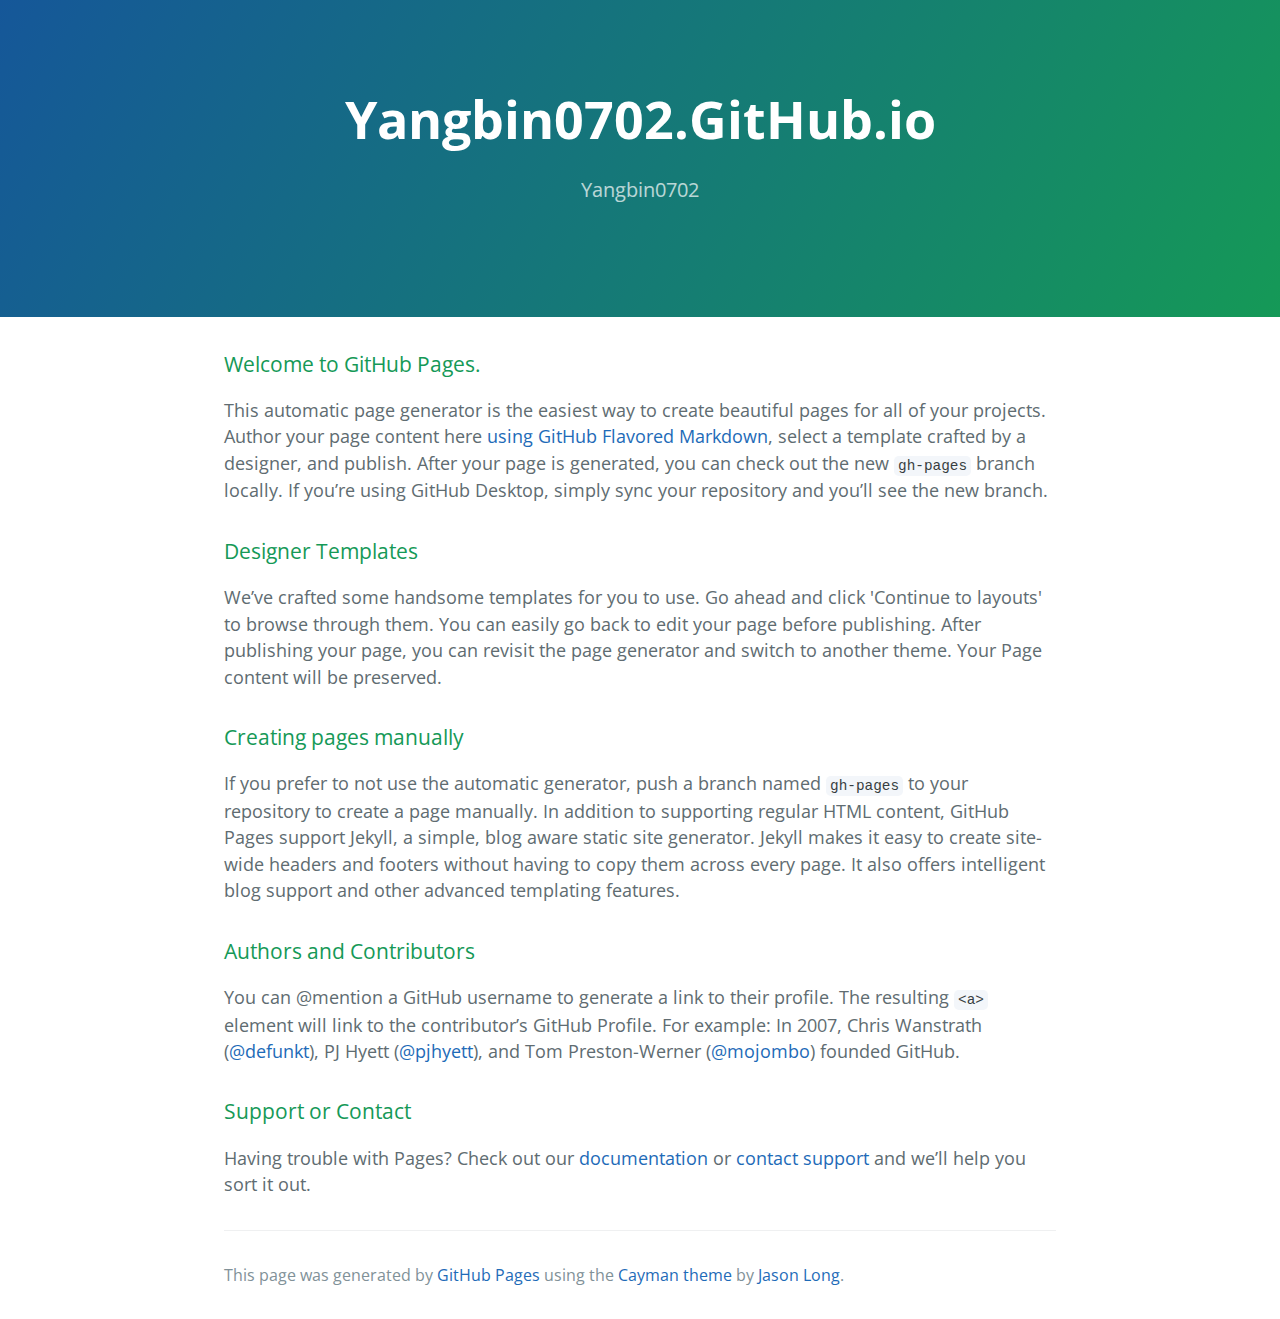
<file: index.html>
<!DOCTYPE html>
<html lang="en-us">
  <head>
    <meta charset="UTF-8">
    <title>Yangbin0702.GitHub.io by yangbin0702</title>
    <meta name="viewport" content="width=device-width, initial-scale=1">
    <link rel="stylesheet" type="text/css" href="stylesheets/normalize.css" media="screen">
    <link href='https://fonts.googleapis.com/css?family=Open+Sans:400,700' rel='stylesheet' type='text/css'>
    <link rel="stylesheet" type="text/css" href="stylesheets/stylesheet.css" media="screen">
    <link rel="stylesheet" type="text/css" href="stylesheets/github-light.css" media="screen">
  </head>
  <body>
    <section class="page-header">
      <h1 class="project-name">Yangbin0702.GitHub.io</h1>
      <h2 class="project-tagline">Yangbin0702</h2>
    </section>

    <section class="main-content">
      <h3>
<a id="welcome-to-github-pages" class="anchor" href="#welcome-to-github-pages" aria-hidden="true"><span aria-hidden="true" class="octicon octicon-link"></span></a>Welcome to GitHub Pages.</h3>

<p>This automatic page generator is the easiest way to create beautiful pages for all of your projects. Author your page content here <a href="https://guides.github.com/features/mastering-markdown/">using GitHub Flavored Markdown</a>, select a template crafted by a designer, and publish. After your page is generated, you can check out the new <code>gh-pages</code> branch locally. If you’re using GitHub Desktop, simply sync your repository and you’ll see the new branch.</p>

<h3>
<a id="designer-templates" class="anchor" href="#designer-templates" aria-hidden="true"><span aria-hidden="true" class="octicon octicon-link"></span></a>Designer Templates</h3>

<p>We’ve crafted some handsome templates for you to use. Go ahead and click 'Continue to layouts' to browse through them. You can easily go back to edit your page before publishing. After publishing your page, you can revisit the page generator and switch to another theme. Your Page content will be preserved.</p>

<h3>
<a id="creating-pages-manually" class="anchor" href="#creating-pages-manually" aria-hidden="true"><span aria-hidden="true" class="octicon octicon-link"></span></a>Creating pages manually</h3>

<p>If you prefer to not use the automatic generator, push a branch named <code>gh-pages</code> to your repository to create a page manually. In addition to supporting regular HTML content, GitHub Pages support Jekyll, a simple, blog aware static site generator. Jekyll makes it easy to create site-wide headers and footers without having to copy them across every page. It also offers intelligent blog support and other advanced templating features.</p>

<h3>
<a id="authors-and-contributors" class="anchor" href="#authors-and-contributors" aria-hidden="true"><span aria-hidden="true" class="octicon octicon-link"></span></a>Authors and Contributors</h3>

<p>You can @mention a GitHub username to generate a link to their profile. The resulting <code>&lt;a&gt;</code> element will link to the contributor’s GitHub Profile. For example: In 2007, Chris Wanstrath (<a href="https://github.com/defunkt" class="user-mention">@defunkt</a>), PJ Hyett (<a href="https://github.com/pjhyett" class="user-mention">@pjhyett</a>), and Tom Preston-Werner (<a href="https://github.com/mojombo" class="user-mention">@mojombo</a>) founded GitHub.</p>

<h3>
<a id="support-or-contact" class="anchor" href="#support-or-contact" aria-hidden="true"><span aria-hidden="true" class="octicon octicon-link"></span></a>Support or Contact</h3>

<p>Having trouble with Pages? Check out our <a href="https://help.github.com/pages">documentation</a> or <a href="https://github.com/contact">contact support</a> and we’ll help you sort it out.</p>

      <footer class="site-footer">

        <span class="site-footer-credits">This page was generated by <a href="https://pages.github.com">GitHub Pages</a> using the <a href="https://github.com/jasonlong/cayman-theme">Cayman theme</a> by <a href="https://twitter.com/jasonlong">Jason Long</a>.</span>
      </footer>

    </section>

  
  </body>
</html>
</file>
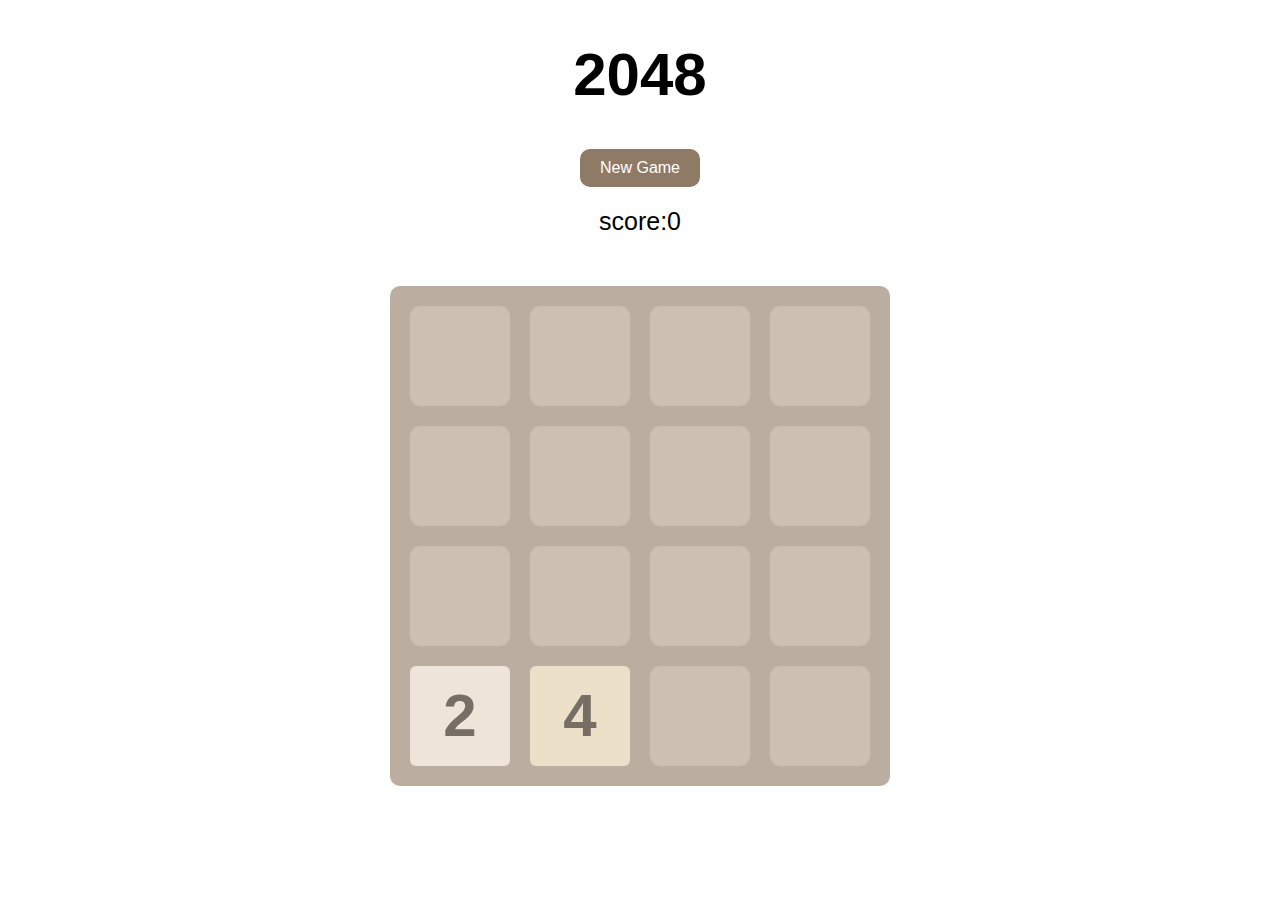
<file: 2048Demo/index.html>
<!DOCTYPE html>
<html>
	<head>
		<meta charset="utf-8" />
		<title>2048</title>
		<link rel="stylesheet" href="css/2048.css" />
		<script type="text/javascript" src="js/jquery-1.12.2.js" ></script>
		<script type="text/javascript" src="js/showanimation2048.js" ></script>
		<script type="text/javascript" src="js/support2048.js" ></script>
		<script type="text/javascript" src="js/2048.js" ></script>
	</head>
	<body>
		<header>
			<h1>2048</h1>
			<a href="javascript:newgame();" id="newgamebutton">New Game</a>
			<p>score:<span id="score">0</span></p>
		</header>
		<div id="grid-container">
			<div class="grid-cell" id="grid-cell-0-0"></div>
			<div class="grid-cell" id="grid-cell-0-1"></div>
			<div class="grid-cell" id="grid-cell-0-2"></div>
			<div class="grid-cell" id="grid-cell-0-3"></div>
			<div class="grid-cell" id="grid-cell-1-0"></div>
			<div class="grid-cell" id="grid-cell-1-1"></div>
			<div class="grid-cell" id="grid-cell-1-2"></div>
			<div class="grid-cell" id="grid-cell-1-3"></div>
			<div class="grid-cell" id="grid-cell-2-0"></div>
			<div class="grid-cell" id="grid-cell-2-1"></div>
			<div class="grid-cell" id="grid-cell-2-2"></div>
			<div class="grid-cell" id="grid-cell-2-3"></div>
			<div class="grid-cell" id="grid-cell-3-0"></div>
			<div class="grid-cell" id="grid-cell-3-1"></div>
			<div class="grid-cell" id="grid-cell-3-2"></div>
			<div class="grid-cell" id="grid-cell-3-3"></div>
		</div>
	</body>
</html>
</file>
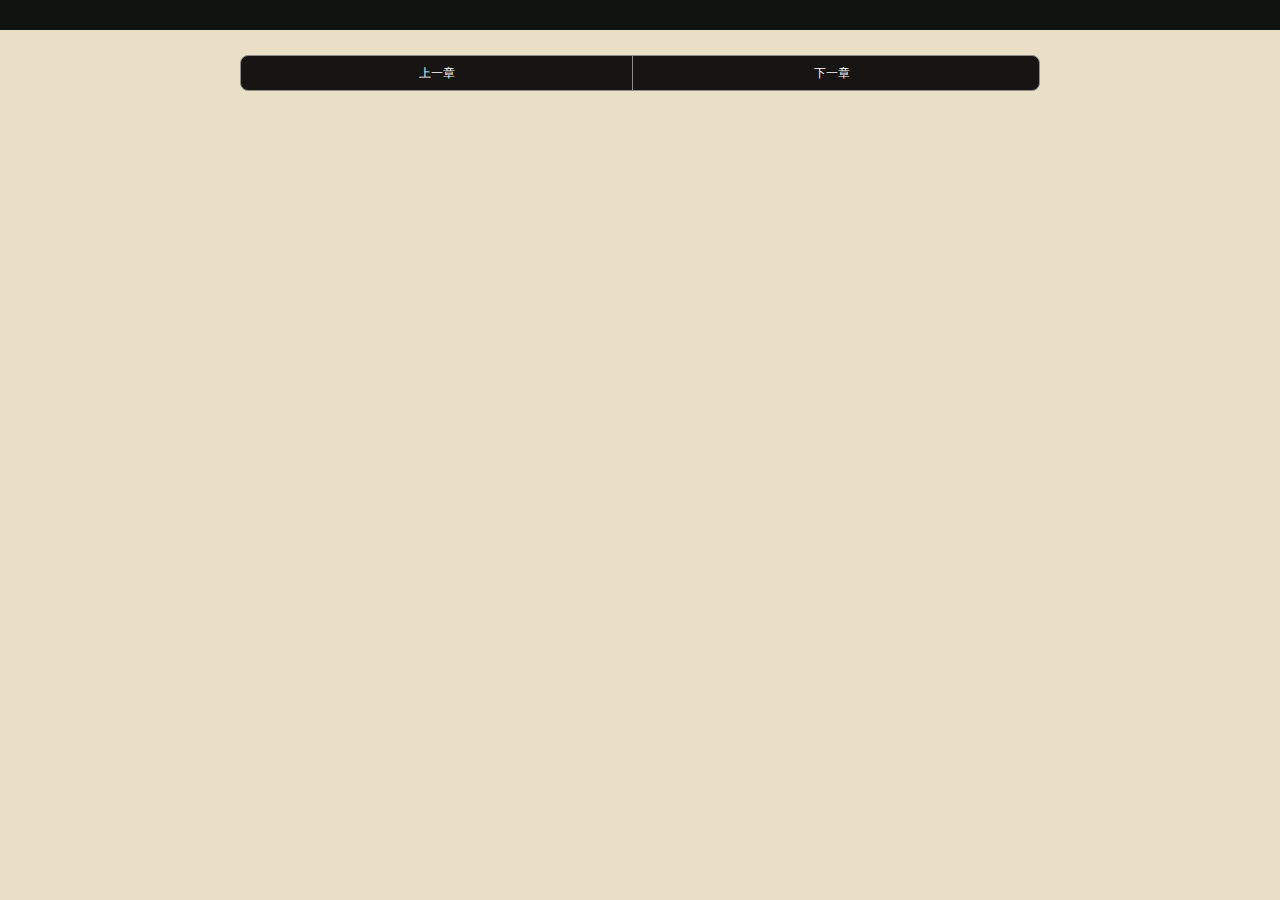
<file: HTML5reader/index.html>
<!DOCTYPE html>
<html ng-app="app">
<head>
    <meta charset="UTF-8">
    <meta name="viewport" content="width=device-width,initial-scale=1,user-scalable=no, minimal-ui">
    <meta name="format-detection" content="telephone=no">
    <link rel="stylesheet" href="css/reset.css">
    <style type="text/css">
        html{
            width: 100%;
            height: 100%;
            overflow-x:hidden;
        }
        body{
            text-align: left;
            width:100%;
            overflow: hidden;
            background: #e9dfc7;
        }
        .m-reader-content{
            font-size: 14px;
            color: #555;
            line-height: 31px;
            padding: 15px;
        }
        .m-reader-content h4{
            font-size: 20px;
            color: #736357;
            border-bottom: solid 1px #736357;
            letter-spacing: 2px;
            margin: 0 0 1em 0;
        }
        .m-reader-content p{
            text-indent: 2em;
            margin: 0.5em 0;
            letter-spacing: 0px;
            line-height: 24px;
        }
        .u-tab{
            height: 34px;
            margin: 10px auto;
            line-height: 34px;
            border-radius: 8px;
            border: 1px solid #858582;
            font-size:12px;
            background: #000;
            opacity: 0.9;
        }
        .u-tab li{
            display: inline-block;
            width: 49%;
            border-right: 1px solid #858382;
            text-align: center;
            color: #fff;
        }
        .u-tab li:nth-child(2){
            border-right: none;
        }
        .m-button-bar{
            width: 70%;
            max-width: 800px;
            padding: 5px;
            margin: 10px auto;
        }
        .top-nav{
            position: fixed;
            top: 0;
            height: 50px;
            width: 100%;
            z-index: 9999;
            background: #000;
        }
        .icon-back{
            position: absolute;
            top: 14px;
            left: 10px;
            width: 23px;
            height: 23px;
            background:url([data-uri]);
            background-size: contain;
        }
        .nav-title{
            position: absolute;
            top: 16px;
            left: 42px;
            color: #d5d5d6;
        }
        .nav-pannel-bk{
            position: fixed;
            bottom: 70px;
            height: 135px;
            width: 100%;
            background: #000;
            opacity: 0.9;
            z-index: 10003;
        }
        .nav-pannel{
            position: fixed;
            bottom: 70px;
            height: 135px;
            width: 100%;
            background: none;
            color: #fff;
            z-index: 10004;
        }
        .child-mod{
            padding: 5px 10px;
            margin: 15px;
        }
        .child-mod span{
            display: inline-block;
        }
        .font-size-button{
            background: none;
            border: 1px solid #8c8c8c;
            color: #fff;
            border-radius: 16px;
            padding: 5px 40px;
        }
        .child-mod button:nth-child(2){
            margin-right: 10px;
            margin-left: 10px;
        }
        .bk-container{
            position: relative;
            width: 30px;
            height: 30px;
            border-radius: 15px;
            display: inline-block;
            vertical-align: -14px;
            margin-left: 14px;
        }
        .one{
            background: #F7EEE5;
        }
        .two{
            background: #E9DFC7;
        }
        .three{
            background: #A4A4A4;
        }
        .four{
            background: #CDEFCE;
        }
        .five{
            background: #283548;
        }
        .six{
            background: #0F1410;
        }
        .bk-container-current{
            position: absolute;
            width: 32px;
            height: 32px;
            border-radius: 16px;
            border: 1px solid #ff7800;
            display: inline-block;
            top: -2px;
            left: -2px;
            vertical-align: -14px;
        }
        .bottom-nav{
            position: fixed;
            bottom: 0px;
            height: 70px;
            width: 100%;
            background: none;
            z-index: 10004;
            opacity: 1;
            margin: 0 auto;
            padding: 0;
            text-align: center;
        }
        .bottom-nav-bk{
            position: fixed;
            bottom: 0px;
            height: 70px;
            background: #000;
            width: 100%;
            opacity: 0.9;
            z-index: 10004;
            margin: 0 auto;
        }
        .bottom-nav .item{
            display: inline-block;
            width: 32%;
            color: #fff;
            text-align: center;
        }
        .item-wrap {
            width: 26px;
            margin: 0 auto;
            position: relative;
        }
        .icon-text{
            position: absolute;
            top: 25px;
            font-size: 10px;
        }
        .icon-menu{
            position: absolute;
            top: 3px;
            left: 2px;
            width: 18px;
            height: 13px;
            background: url([data-uri]);
            background-size: contain;
        }
        .icon-night, .icon-day, .icon-ft {
            left: 1px;
        }
        .icon-ft {
            position: absolute;
            top: 3px;
            left: 2px;
            width: 20px;
            height: 13px;
            background: url([data-uri]);
            background-size: contain;
        }

        .current .icon-ft {
            top: 3px;
            left: 2px;
            width: 20px;
            height: 13px;
            background: url([data-uri]);
            background-size: contain;
        }

        .icon-day {
            position: absolute;
            top: 3px;
            left: 2px;
            width: 19px;
            height: 18px;
            background: url([data-uri]);
            background-size: contain;
        }
        .icon-night {
            position: absolute;
            top: 2px;
            left: 4px;
            width: 16px;
            height: 16px;
            background: url([data-uri]);
            background-size: contain;
        }
        .artical-action-mid{
            position:fixed;
            z-index: 10006;
            width: 100%;
            height: 40%;
            top: 30%;
        }
    </style>
    <title></title>
</head>
<body>
    <div id="root" class="container">
        <div class="m-artical-action">
            <div class="artical-action-mid" id="action_mid"></div>
        </div>
        <div id="top-nav" class="top-nav" style="display: none">
           <div class="icon-back"></div>
           <div class="nav-title">返回书架</div>
        </div>
        <div id="fiction_chapter_title"></div>
        <div id="fiction_container" class="m-reader-content six">

        </div>
        <div class="nav-pannel-bk font-container" style="display: none"></div>
        <div class="nav-pannel font-container" id="font-container" style="display: none">
            <div class="child-mod">
                <span>字号</span>
                <button id="large-font" class="font-size-button">大</button>
                <button id="small-font" class="font-size-button">小</button>
            </div>
            <div class="child-mod">
                <span>背景</span>
                <div class="bk-container one">
                    <div></div>
                </div>
                <div class="bk-container two">
                    <div class="bk-container-current"></div>
                </div>
                <div class="bk-container three">
                    <div></div>
                </div>
                <div class="bk-container four">
                    <div></div>
                </div>
                <div class="bk-container five">
                    <div></div>
                </div>
                <div class="bk-container six">
                    <div></div>
                </div>
            </div>
        </div>
        <div class="bottom-nav-bk bottom_nav" style="display: none"></div>
        <div class="bottom-nav bottom_nav" style="display: none">
            <div class="item menu-button" id="menu_button">
                <div class="item-wrap">
                    <div class="icon-menu"></div>
                    <div class="icon-text">
                        目录
                    </div>
                </div>
            </div>
            <div class="item" id="font-button">
                <div class="item-wrap">
                    <div class="icon-ft"></div>
                    <div class="icon-text">
                        字体
                    </div>
                </div>
            </div>
            <div class="item" id="night-button">
                <div class="item-wrap" id="day_icon">
                    <div class="icon-day"></div>
                    <div class="icon-text">
                        白天
                    </div>
                </div>
                <div class="item-wrap" id="night_icon" style="display: none">
                    <div class="icon-night"></div>
                    <div class="icon-text">
                        夜间
                    </div>
                </div>
            </div>
        </div>
        <div class="m-button-bar">
            <ul class="u-tab">
                <li id="prev_button">上一章</li>
                <li id="next_button">下一章</li>
            </ul>
        </div>
    </div>


    <script src="lib/zepto.min.js"></script>
    <script>
        window.jQuery = $;
    </script>
    <script src="js/jquery.base64.js"></script>
    <script src="js/jquery.jsonp.js"></script>
    <script>
        (function(){
            var Util = (function(){
                var prefix = 'html5_reader_';
                var StorageGetter = function(key){
                    return localStorage.getItem(prefix + key);
                }
                var StorageSetter = function(key, val){
                    return localStorage.setItem(prefix+key,val);
                }
                var getJSONP= function(url,callback){
                    return $.jsonp({
                        url:url,
                        cache:true,
                        callback:'duokan_fiction_chapter',
                        success:function(result){
                            var data = $.base64.decode(result);
                            var json = decodeURIComponent(escape(data));
                            callback(json);
                        }
                    })
                }
                return{
                    getJSONP: getJSONP,
                    StorageGetter: StorageGetter,
                    StorageSetter: StorageSetter
                }
            })();
            var Dom = {
                top_nav: $('#top-nav'),
                bottom_nav: $('.bottom_nav'),
                font_container: $('.font-container'),
                font_button: $('#font-button'),
                day_icon: $('#day_icon'),
                night_icon: $('#night_icon')
            }
            var Win = $(window);
            var Doc = $(document);
            var isNight = false;
            var readerModel;
            var readerUI;
            var initFontSize = parseInt(Util.StorageGetter('font_size'))|| 14;
            var RootContianer = $('#fiction_container');
            RootContianer.css('font-size',initFontSize);


            function main(){
                //todo 整个项目的入口函数
                readerModel = ReaderModel();
                readerUI = ReaderBaseFrame(RootContianer);
                readerModel.init(function(data){
                    readerUI(data);
                });
                EventHandler();
            }

            function ReaderModel(){
                //todo 实现和阅读器相关的数据交互的方法
                var Chapter_id;
                var ChapterTotal;
                var init = function(UIcallback){
                    getFictionInfo(function(){
                        getCurChapterContent(Chapter_id,function(data){
                            //todo...
                            UIcallback &&UIcallback(data);
                        });
                    })
                }
                var getFictionInfo = function(callback){
                    $.get("data/chapter.json",function(data){
                        //todo获得章节信息之后的回调
                        Chapter_id = Util.StorageGetter('last_chapter_id');
                        if(Chapter_id ==null){
                            Chapter_id=data.chapters[1].chapter_id;
                        }
                        ChapterTotal = data.chapters.length;
                        callback&&callback();
                    },'json');
                };
                var getCurChapterContent = function(chapter_id,callback){
                    $.get('data/data'+ chapter_id+'.json',function(data){
                        if(data.result ==0 ){
                            var url = data.jsonp;
                            Util.getJSONP(url,function(data){
                               callback && callback(data);
                            });
                        }
                    },'json')
                };
                var  prevChapter = function(UIcallback){
                    Chapter_id = parseInt(Chapter_id,10);
                    if(Chapter_id == ChapterTotal ){
                        return;
                    }
                    Chapter_id -= 1;
                    getCurChapterContent(Chapter_id,UIcallback);
                    Util.StorageSetter('last_chapter_id',Chapter_id)
                }
                var  nextChapter = function(UIcallback){
                    Chapter_id = parseInt(Chapter_id,10);
                    if(Chapter_id == 0){
                        return;
                    }
                    Chapter_id += 1;
                    getCurChapterContent(Chapter_id,UIcallback);
                    Util.StorageSetter('last_chapter_id',Chapter_id);
                }
                return {
                    init:init,
                    prevChapter: prevChapter,
                    nextChapter: nextChapter
                };
            }

            function ReaderBaseFrame(container){
                //todo 渲染基本的UI结构
                function parseChapterData(jsonData){
                    var jsonObj = JSON.parse(jsonData);
                    var html = '<h4>'+jsonObj.t+'</h4>';
                    for(var i =0;i<jsonObj.p.length;i++){
                        html += "<p>"+jsonObj.p[i]+"</p>"
                    }
                    return html;
                }
                return function(data){
                    container.html(parseChapterData(data));
                }
            }

            function EventHandler(){
                //todo 交互的事件绑定
                //单击中间区域时，头尾会显示出来
                $('#action_mid').click(function(){
                    if(Dom.top_nav.css('display')=='none'){
                        Dom.bottom_nav.show();
                        Dom.top_nav.show();
                    }else{
                        Dom.bottom_nav.hide();
                        Dom.top_nav.hide();
                        Dom.font_container.hide();
                        Dom.font_button.removeClass('current');
                    }
                });
                //单击字体时，字体上的菜单会显示出来
                Dom.font_button.click(function(){
                    if(Dom.font_container.css('display')=='none'){
                        Dom.font_container.show();
                        Dom.font_button.addClass('current');
                    }else{
                        Dom.font_container.hide();
                        Dom.font_button.removeClass('current');
                    }
                });
                /*当单击白天和夜间时会发生切换，但是切换内容包括图标的切换以及背景颜色的切换
                * 还有一点需要实现的是 在本地保留其状态，个人觉得可以保存一个flag 也就是isNight
                * 通过这个直接判读之前是什么状态 就可以了
                * */
                $('#night-button').click(function(){
                    //todo  触发背景切换的事件
                    if(isNight){
                        //夜间
                        Dom.day_icon.show()
                        Dom.night_icon.hide();
                        isNight = false;
                        RootContianer.css('font-color','#555');
                        RootContianer.removeClass('two');
                        RootContianer.addClass('six');
                    }else{
                        //白天
                        Dom.day_icon.hide();
                        Dom.night_icon.show();
                        isNight = true;
                        RootContianer.css('font-color','#3c3d32');
                        RootContianer.removeClass('six');
                        RootContianer.addClass('two');
                    }
                });
                /*单击字号按钮时，发生切换，大 和 小 并将字号大小保存下来 下次打开时依然保留*/
                $('#large-font').click(function(){
                    if(initFontSize > 20){
                        return;
                    }
                    initFontSize +=1;
                    RootContianer.css('font-size',initFontSize);
                    Util.StorageSetter('font_size',initFontSize);
                });
                $('#small-font').click(function(){
                    if(initFontSize <12){
                        return ;
                    }
                    initFontSize -=1;
                    RootContianer.css('font-size',initFontSize);
                    Util.StorageSetter('font_size',initFontSize);
                });

                Win.scroll(function(){
                    Dom.bottom_nav.hide();
                    Dom.top_nav.hide();
                    Dom.font_container.hide();
                    Dom.font_button.removeClass('current');
                })

                $("#prev_button").click(function(){
                    //TODO...获得章节的翻页数据，把数据拿出来渲染
                    readerModel.prevChapter(function(data){
                        readerUI(data);
                    });
                });

                $("#next_button").click(function(){
                    //TODO..获得章节的翻页数据，把数据拿出来渲染
                    readerModel.nextChapter(function(data){
                        readerUI(data);
                    });
                })
            }

           main();








        })();
    </script>
</body>
</html>
</file>
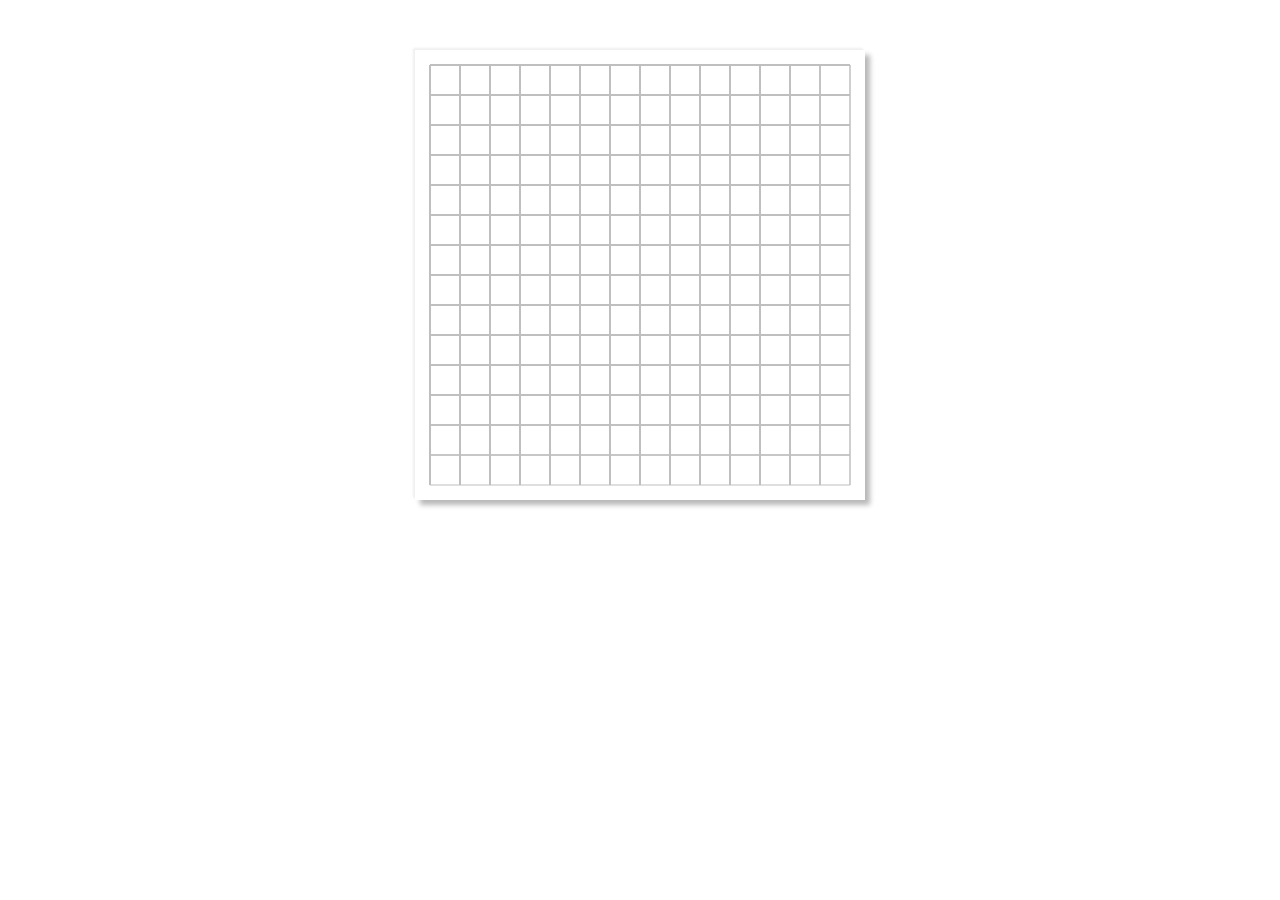
<file: wuziqi/index.html>
<!DOCTYPE html>
<meta name="viewport" content="width=device-width">
<meta name="viewport" content="width=device-width, initial-scale=1.0, minimum-scale=1.0, maximum-scale=1.0, user-scalable=no">
<html>
	<head>
		<meta charset="utf-8" />
		<title>五子棋</title>
		<link rel="stylesheet" href="css/style.css" />
	</head>
	<body>
		<canvas id="chess" width="450px" height="450px"></canvas>
		<script type="text/javascript" src="js/script.js" ></script>
	</body>
</html>
</file>
<file: stylesheets/stylesheet.css>
* {
  box-sizing: border-box; }

body {
  padding: 0;
  margin: 0;
  font-family: "Open Sans", "Helvetica Neue", Helvetica, Arial, sans-serif;
  font-size: 16px;
  line-height: 1.5;
  color: #606c71; }

a {
  color: #1e6bb8;
  text-decoration: none; }
  a:hover {
    text-decoration: underline; }

.btn {
  display: inline-block;
  margin-bottom: 1rem;
  color: rgba(255, 255, 255, 0.7);
  background-color: rgba(255, 255, 255, 0.08);
  border-color: rgba(255, 255, 255, 0.2);
  border-style: solid;
  border-width: 1px;
  border-radius: 0.3rem;
  transition: color 0.2s, background-color 0.2s, border-color 0.2s; }
  .btn + .btn {
    margin-left: 1rem; }

.btn:hover {
  color: rgba(255, 255, 255, 0.8);
  text-decoration: none;
  background-color: rgba(255, 255, 255, 0.2);
  border-color: rgba(255, 255, 255, 0.3); }

@media screen and (min-width: 64em) {
  .btn {
    padding: 0.75rem 1rem; } }

@media screen and (min-width: 42em) and (max-width: 64em) {
  .btn {
    padding: 0.6rem 0.9rem;
    font-size: 0.9rem; } }

@media screen and (max-width: 42em) {
  .btn {
    display: block;
    width: 100%;
    padding: 0.75rem;
    font-size: 0.9rem; }
    .btn + .btn {
      margin-top: 1rem;
      margin-left: 0; } }

.page-header {
  color: #fff;
  text-align: center;
  background-color: #159957;
  background-image: linear-gradient(120deg, #155799, #159957); }

@media screen and (min-width: 64em) {
  .page-header {
    padding: 5rem 6rem; } }

@media screen and (min-width: 42em) and (max-width: 64em) {
  .page-header {
    padding: 3rem 4rem; } }

@media screen and (max-width: 42em) {
  .page-header {
    padding: 2rem 1rem; } }

.project-name {
  margin-top: 0;
  margin-bottom: 0.1rem; }

@media screen and (min-width: 64em) {
  .project-name {
    font-size: 3.25rem; } }

@media screen and (min-width: 42em) and (max-width: 64em) {
  .project-name {
    font-size: 2.25rem; } }

@media screen and (max-width: 42em) {
  .project-name {
    font-size: 1.75rem; } }

.project-tagline {
  margin-bottom: 2rem;
  font-weight: normal;
  opacity: 0.7; }

@media screen and (min-width: 64em) {
  .project-tagline {
    font-size: 1.25rem; } }

@media screen and (min-width: 42em) and (max-width: 64em) {
  .project-tagline {
    font-size: 1.15rem; } }

@media screen and (max-width: 42em) {
  .project-tagline {
    font-size: 1rem; } }

.main-content :first-child {
  margin-top: 0; }
.main-content img {
  max-width: 100%; }
.main-content h1, .main-content h2, .main-content h3, .main-content h4, .main-content h5, .main-content h6 {
  margin-top: 2rem;
  margin-bottom: 1rem;
  font-weight: normal;
  color: #159957; }
.main-content p {
  margin-bottom: 1em; }
.main-content code {
  padding: 2px 4px;
  font-family: Consolas, "Liberation Mono", Menlo, Courier, monospace;
  font-size: 0.9rem;
  color: #383e41;
  background-color: #f3f6fa;
  border-radius: 0.3rem; }
.main-content pre {
  padding: 0.8rem;
  margin-top: 0;
  margin-bottom: 1rem;
  font: 1rem Consolas, "Liberation Mono", Menlo, Courier, monospace;
  color: #567482;
  word-wrap: normal;
  background-color: #f3f6fa;
  border: solid 1px #dce6f0;
  border-radius: 0.3rem; }
  .main-content pre > code {
    padding: 0;
    margin: 0;
    font-size: 0.9rem;
    color: #567482;
    word-break: normal;
    white-space: pre;
    background: transparent;
    border: 0; }
.main-content .highlight {
  margin-bottom: 1rem; }
  .main-content .highlight pre {
    margin-bottom: 0;
    word-break: normal; }
.main-content .highlight pre, .main-content pre {
  padding: 0.8rem;
  overflow: auto;
  font-size: 0.9rem;
  line-height: 1.45;
  border-radius: 0.3rem; }
.main-content pre code, .main-content pre tt {
  display: inline;
  max-width: initial;
  padding: 0;
  margin: 0;
  overflow: initial;
  line-height: inherit;
  word-wrap: normal;
  background-color: transparent;
  border: 0; }
  .main-content pre code:before, .main-content pre code:after, .main-content pre tt:before, .main-content pre tt:after {
    content: normal; }
.main-content ul, .main-content ol {
  margin-top: 0; }
.main-content blockquote {
  padding: 0 1rem;
  margin-left: 0;
  color: #819198;
  border-left: 0.3rem solid #dce6f0; }
  .main-content blockquote > :first-child {
    margin-top: 0; }
  .main-content blockquote > :last-child {
    margin-bottom: 0; }
.main-content table {
  display: block;
  width: 100%;
  overflow: auto;
  word-break: normal;
  word-break: keep-all; }
  .main-content table th {
    font-weight: bold; }
  .main-content table th, .main-content table td {
    padding: 0.5rem 1rem;
    border: 1px solid #e9ebec; }
.main-content dl {
  padding: 0; }
  .main-content dl dt {
    padding: 0;
    margin-top: 1rem;
    font-size: 1rem;
    font-weight: bold; }
  .main-content dl dd {
    padding: 0;
    margin-bottom: 1rem; }
.main-content hr {
  height: 2px;
  padding: 0;
  margin: 1rem 0;
  background-color: #eff0f1;
  border: 0; }

@media screen and (min-width: 64em) {
  .main-content {
    max-width: 64rem;
    padding: 2rem 6rem;
    margin: 0 auto;
    font-size: 1.1rem; } }

@media screen and (min-width: 42em) and (max-width: 64em) {
  .main-content {
    padding: 2rem 4rem;
    font-size: 1.1rem; } }

@media screen and (max-width: 42em) {
  .main-content {
    padding: 2rem 1rem;
    font-size: 1rem; } }

.site-footer {
  padding-top: 2rem;
  margin-top: 2rem;
  border-top: solid 1px #eff0f1; }

.site-footer-owner {
  display: block;
  font-weight: bold; }

.site-footer-credits {
  color: #819198; }

@media screen and (min-width: 64em) {
  .site-footer {
    font-size: 1rem; } }

@media screen and (min-width: 42em) and (max-width: 64em) {
  .site-footer {
    font-size: 1rem; } }

@media screen and (max-width: 42em) {
  .site-footer {
    font-size: 0.9rem; } }
</file>
<file: stylesheets/github-light.css>
/*
The MIT License (MIT)

Copyright (c) 2016 GitHub, Inc.

Permission is hereby granted, free of charge, to any person obtaining a copy
of this software and associated documentation files (the "Software"), to deal
in the Software without restriction, including without limitation the rights
to use, copy, modify, merge, publish, distribute, sublicense, and/or sell
copies of the Software, and to permit persons to whom the Software is
furnished to do so, subject to the following conditions:

The above copyright notice and this permission notice shall be included in all
copies or substantial portions of the Software.

THE SOFTWARE IS PROVIDED "AS IS", WITHOUT WARRANTY OF ANY KIND, EXPRESS OR
IMPLIED, INCLUDING BUT NOT LIMITED TO THE WARRANTIES OF MERCHANTABILITY,
FITNESS FOR A PARTICULAR PURPOSE AND NONINFRINGEMENT. IN NO EVENT SHALL THE
AUTHORS OR COPYRIGHT HOLDERS BE LIABLE FOR ANY CLAIM, DAMAGES OR OTHER
LIABILITY, WHETHER IN AN ACTION OF CONTRACT, TORT OR OTHERWISE, ARISING FROM,
OUT OF OR IN CONNECTION WITH THE SOFTWARE OR THE USE OR OTHER DEALINGS IN THE
SOFTWARE.

*/

.pl-c /* comment */ {
  color: #969896;
}

.pl-c1 /* constant, variable.other.constant, support, meta.property-name, support.constant, support.variable, meta.module-reference, markup.raw, meta.diff.header */,
.pl-s .pl-v /* string variable */ {
  color: #0086b3;
}

.pl-e /* entity */,
.pl-en /* entity.name */ {
  color: #795da3;
}

.pl-smi /* variable.parameter.function, storage.modifier.package, storage.modifier.import, storage.type.java, variable.other */,
.pl-s .pl-s1 /* string source */ {
  color: #333;
}

.pl-ent /* entity.name.tag */ {
  color: #63a35c;
}

.pl-k /* keyword, storage, storage.type */ {
  color: #a71d5d;
}

.pl-s /* string */,
.pl-pds /* punctuation.definition.string, string.regexp.character-class */,
.pl-s .pl-pse .pl-s1 /* string punctuation.section.embedded source */,
.pl-sr /* string.regexp */,
.pl-sr .pl-cce /* string.regexp constant.character.escape */,
.pl-sr .pl-sre /* string.regexp source.ruby.embedded */,
.pl-sr .pl-sra /* string.regexp string.regexp.arbitrary-repitition */ {
  color: #183691;
}

.pl-v /* variable */ {
  color: #ed6a43;
}

.pl-id /* invalid.deprecated */ {
  color: #b52a1d;
}

.pl-ii /* invalid.illegal */ {
  color: #f8f8f8;
  background-color: #b52a1d;
}

.pl-sr .pl-cce /* string.regexp constant.character.escape */ {
  font-weight: bold;
  color: #63a35c;
}

.pl-ml /* markup.list */ {
  color: #693a17;
}

.pl-mh /* markup.heading */,
.pl-mh .pl-en /* markup.heading entity.name */,
.pl-ms /* meta.separator */ {
  font-weight: bold;
  color: #1d3e81;
}

.pl-mq /* markup.quote */ {
  color: #008080;
}

.pl-mi /* markup.italic */ {
  font-style: italic;
  color: #333;
}

.pl-mb /* markup.bold */ {
  font-weight: bold;
  color: #333;
}

.pl-md /* markup.deleted, meta.diff.header.from-file */ {
  color: #bd2c00;
  background-color: #ffecec;
}

.pl-mi1 /* markup.inserted, meta.diff.header.to-file */ {
  color: #55a532;
  background-color: #eaffea;
}

.pl-mdr /* meta.diff.range */ {
  font-weight: bold;
  color: #795da3;
}

.pl-mo /* meta.output */ {
  color: #1d3e81;
}
</file>
<file: 2048Demo/css/2048.css>
header{
	display: block;
	margin: 0 auto;
	width: 500px;
	text-align: center;
}
header h1{
	font-family: arial;
	font-size: 60px;
	font-weight: bold;
}
header #newgamebutton{
	display: block;
	margin: 20px auto;
	width: 100px;
	padding: 10px 10px;
	background-color: #8f7a66;
	font-family: arial;
	color: white;
	
	border-radius: 10px;
	text-decoration: none;
}
header #newgamebutton:hover{
	background-color: #9f8b77;
}
header p{
	font-family: arial;
	font-size: 25px;
	margin: 20px auto;
}

#grid-container{
	width: 460px;
	height: 460px;
	padding: 20px;
	margin: 50px auto;
	background-color: #bbada0;
	border-radius: 10px;
	position: relative;
}
.grid-cell{
	width: 100px;
	height: 100px;
	border-radius: 10px;
	background-color: #ccc0b3;
	position: absolute;
}

.number-cell{
	border-radius: 6px;
	font-family: arial;
	font-weight: bold;
	font-size: 60px;
	line-height: 100px;
	text-align: center;
	position: absolute;
}
</file>
<file: wuziqi/css/style.css>
canvas{
	display: block;
	margin: 50px auto;
	box-shadow: -2px -2px 2px #efefef, 5px 5px 5px #b9b9b9;
}
</file>
